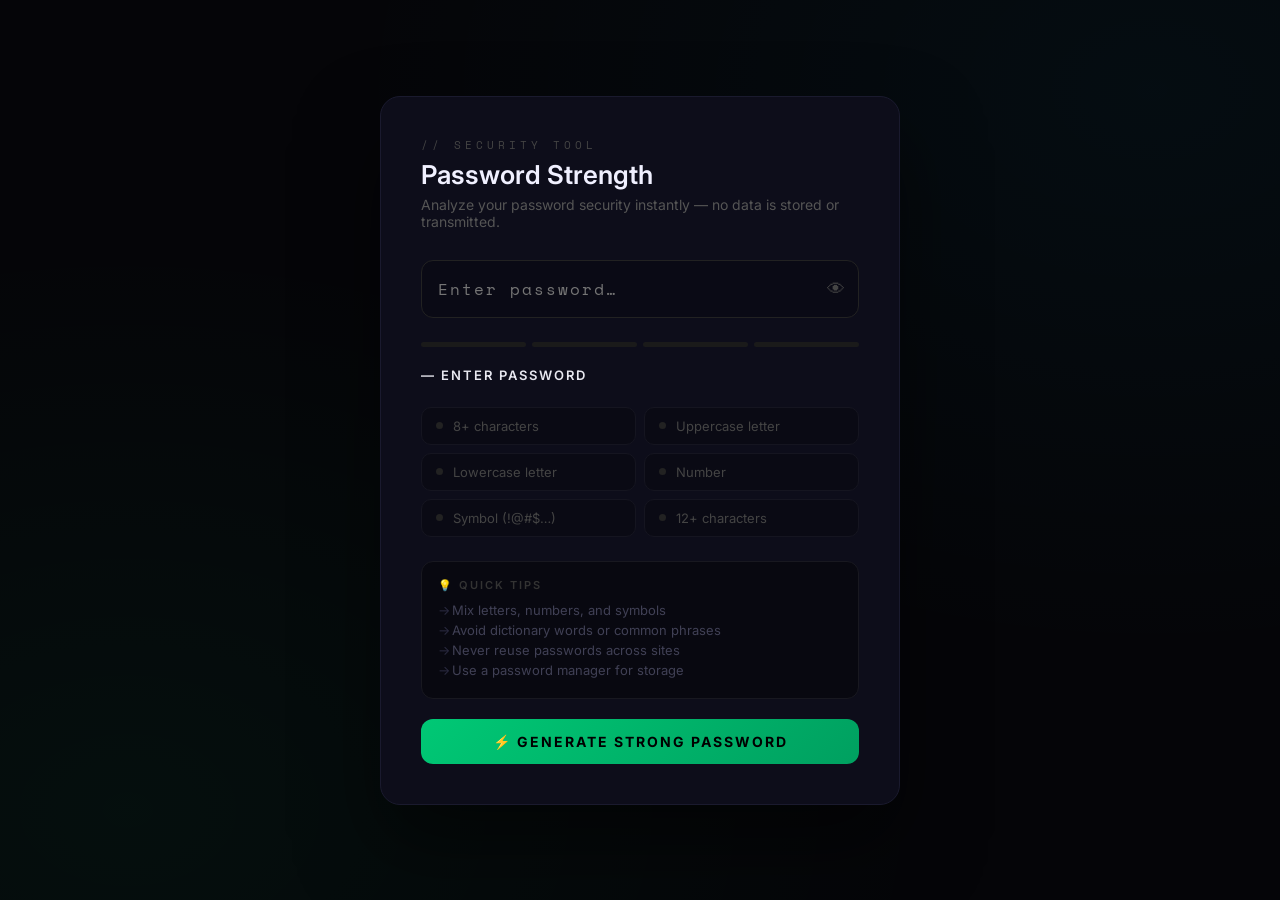
<file: index.html>
<!DOCTYPE html>
<html lang="en">
<head>
  <meta charset="UTF-8" />
  <meta name="viewport" content="width=device-width, initial-scale=1.0" />
  <title>Password Strength Checker — Daksh Jain</title>
  <link rel="stylesheet" href="style.css" />
  <link href="https://fonts.googleapis.com/css2?family=Space+Mono:wght@400;700&family=Inter:wght@300;400;500;600&display=swap" rel="stylesheet" />
</head>
<body>
  <div class="card">
    <div class="logo">// Security Tool</div>
    <h1>Password Strength</h1>
    <p class="desc">Analyze your password security instantly — no data is stored or transmitted.</p>

    <div class="input-wrap">
      <input class="pw-input" type="password" id="pw" placeholder="Enter password…" oninput="analyze()" />
      <button class="toggle" onclick="toggleVis()" id="eye">👁</button>
    </div>

    <div class="bars" id="bars">
      <div class="bar b1"></div>
      <div class="bar b2"></div>
      <div class="bar b3"></div>
      <div class="bar b4"></div>
    </div>

    <div class="strength-label">
      <div class="str-text" id="str-text">— Enter Password</div>
      <div class="str-score" id="str-score"></div>
    </div>

    <div class="criteria">
      <div class="crit" id="c-len">  <div class="dot"></div>8+ characters</div>
      <div class="crit" id="c-upper"><div class="dot"></div>Uppercase letter</div>
      <div class="crit" id="c-lower"><div class="dot"></div>Lowercase letter</div>
      <div class="crit" id="c-num">  <div class="dot"></div>Number</div>
      <div class="crit" id="c-sym">  <div class="dot"></div>Symbol (!@#$…)</div>
      <div class="crit" id="c-long"> <div class="dot"></div>12+ characters</div>
    </div>

    <div class="tips">
      <div class="tips-title">💡 Quick Tips</div>
      <div class="tip">Mix letters, numbers, and symbols</div>
      <div class="tip">Avoid dictionary words or common phrases</div>
      <div class="tip">Never reuse passwords across sites</div>
      <div class="tip">Use a password manager for storage</div>
    </div>

    <button class="gen-btn" onclick="generate()">⚡ Generate Strong Password</button>
  </div>

  <script src="script.js"></script>
</body>
</html>
</file>
<file: style.css>
* { margin: 0; padding: 0; box-sizing: border-box; }

body {
  min-height: 100vh;
  display: flex;
  align-items: center;
  justify-content: center;
  background: #050508;
  font-family: 'Inter', sans-serif;
  color: #e8e8f0;
  background-image:
    radial-gradient(ellipse at 10% 90%, rgba(0,255,150,0.04) 0%, transparent 50%),
    radial-gradient(ellipse at 90% 10%, rgba(0,200,255,0.04) 0%, transparent 50%);
}

.card {
  width: 520px;
  max-width: 95vw;
  background: #0d0d1a;
  border: 1px solid #1a1a2e;
  border-radius: 20px;
  padding: 40px;
  box-shadow: 0 40px 80px rgba(0,0,0,0.5);
}

.logo   { font-family: 'Space Mono', monospace; font-size: 11px; letter-spacing: 4px; color: #444; text-transform: uppercase; margin-bottom: 6px; }
h1      { font-size: 26px; font-weight: 600; margin-bottom: 6px; color: #f0f0ff; }
.desc   { font-size: 14px; color: #555; margin-bottom: 30px; }

/* Input */
.input-wrap { position: relative; margin-bottom: 24px; }
.pw-input {
  width: 100%;
  background: #0a0a15;
  border: 1px solid #222;
  border-radius: 12px;
  padding: 16px 50px 16px 16px;
  color: #e0e0ff;
  font-size: 16px;
  font-family: 'Space Mono', monospace;
  outline: none;
  transition: all 0.3s;
  letter-spacing: 2px;
}
.pw-input:focus { border-color: #333; box-shadow: 0 0 0 3px rgba(0,255,150,0.06); }
.toggle {
  position: absolute;
  right: 14px;
  top: 50%;
  transform: translateY(-50%);
  background: none;
  border: none;
  color: #444;
  cursor: pointer;
  font-size: 18px;
  transition: color 0.2s;
}
.toggle:hover { color: #888; }

/* Strength bars */
.bars   { display: flex; gap: 6px; margin-bottom: 20px; }
.bar    { flex: 1; height: 5px; border-radius: 3px; background: #1a1a1a; transition: all 0.4s ease; }

.strength-label { display: flex; justify-content: space-between; align-items: center; margin-bottom: 24px; }
.str-text  { font-size: 13px; font-weight: 600; letter-spacing: 2px; text-transform: uppercase; transition: color 0.4s; }
.str-score { font-family: 'Space Mono', monospace; font-size: 12px; color: #333; }

/* Criteria grid */
.criteria { display: grid; grid-template-columns: 1fr 1fr; gap: 8px; margin-bottom: 24px; }
.crit {
  display: flex;
  align-items: center;
  gap: 10px;
  padding: 10px 14px;
  border-radius: 10px;
  background: #0a0a14;
  border: 1px solid #151520;
  font-size: 13px;
  color: #444;
  transition: all 0.3s;
}
.crit.pass { color: #aaa; border-color: #1a2a1a; }
.crit.pass .dot { background: #00ff96; box-shadow: 0 0 8px rgba(0,255,150,0.5); }
.crit .dot { width: 7px; height: 7px; border-radius: 50%; background: #222; flex-shrink: 0; transition: all 0.3s; }

/* Tips */
.tips       { background: #080810; border: 1px solid #181820; border-radius: 12px; padding: 16px; margin-bottom: 20px; }
.tips-title { font-size: 11px; text-transform: uppercase; letter-spacing: 2px; color: #333; margin-bottom: 10px; font-weight: 600; }
.tip        { font-size: 13px; color: #404055; margin-bottom: 4px; padding-left: 14px; position: relative; }
.tip::before { content: '→'; position: absolute; left: 0; color: #2a2a40; }

/* Generate button */
.gen-btn {
  width: 100%;
  background: linear-gradient(135deg, #00c875, #00a060);
  border: none;
  border-radius: 12px;
  padding: 14px;
  color: #000;
  font-weight: 700;
  font-size: 14px;
  letter-spacing: 2px;
  text-transform: uppercase;
  cursor: pointer;
  font-family: 'Inter', sans-serif;
  transition: all 0.2s;
}
.gen-btn:hover { opacity: 0.9; transform: translateY(-1px); box-shadow: 0 8px 24px rgba(0,200,120,0.2); }

/* Strength colour states (applied to .bars wrapper) */
.bars.weak   .bar.b1 { background: #ff3a3a; box-shadow: 0 0 8px rgba(255,58,58,0.4); }
.bars.fair   .bar.b1,
.bars.fair   .bar.b2 { background: #ff8c00; box-shadow: 0 0 8px rgba(255,140,0,0.4); }
.bars.good   .bar.b1,
.bars.good   .bar.b2,
.bars.good   .bar.b3 { background: #f0d000; box-shadow: 0 0 8px rgba(240,208,0,0.4); }
.bars.strong .bar    { background: #00ff96; box-shadow: 0 0 8px rgba(0,255,150,0.4); }
</file>
